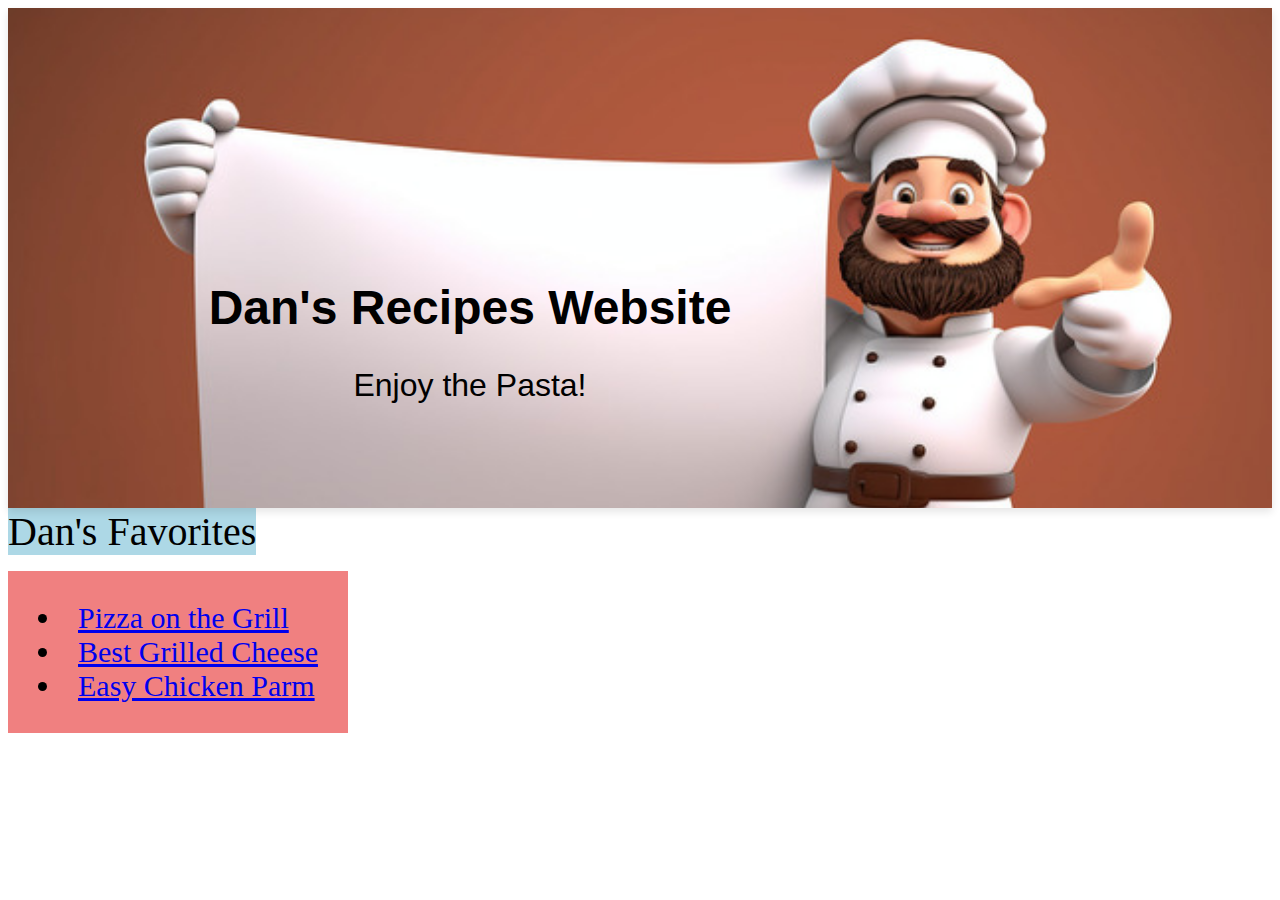
<file: index.html>
<!DOCTYPE html>
<html lang="en">
    <head>
        <meta charset="UTF-8">
        <meta http-equiv="X-UA-Compatible" content="IE=edge">
        <meta name="viewport" content="width=device-width, initial-scale=1.0">
        <title>Dan's Kitchen</title> <!--website title in tab-->
        <link rel="stylesheet" href="style.css">
    </head>
    <body>
        <header class="header-banner">
            <a href="index.html" class="cartoon-chef"></a>
            
            <div class="container">
                <h1 class="banner-title">Dan's Recipes Website</h1>
                <p class="banner-subtitle">Enjoy the Pasta!</p>
            </div>
        </header>

        <p class="recipes-list"> Dan's Favorites </p>
        <p>
        <div class="front-page-links">
            <ul>
                <li><a href="./recipes/pizza.html">Pizza on the Grill</a></li>
                <li><a href="./recipes/grilledcheese.html">Best Grilled Cheese</a></li>
                <li><a href="./recipes/chickenparm.html">Easy Chicken Parm   </a></li>
            </ul>
        </div>
        </p>
    </body>
</html>
</file>
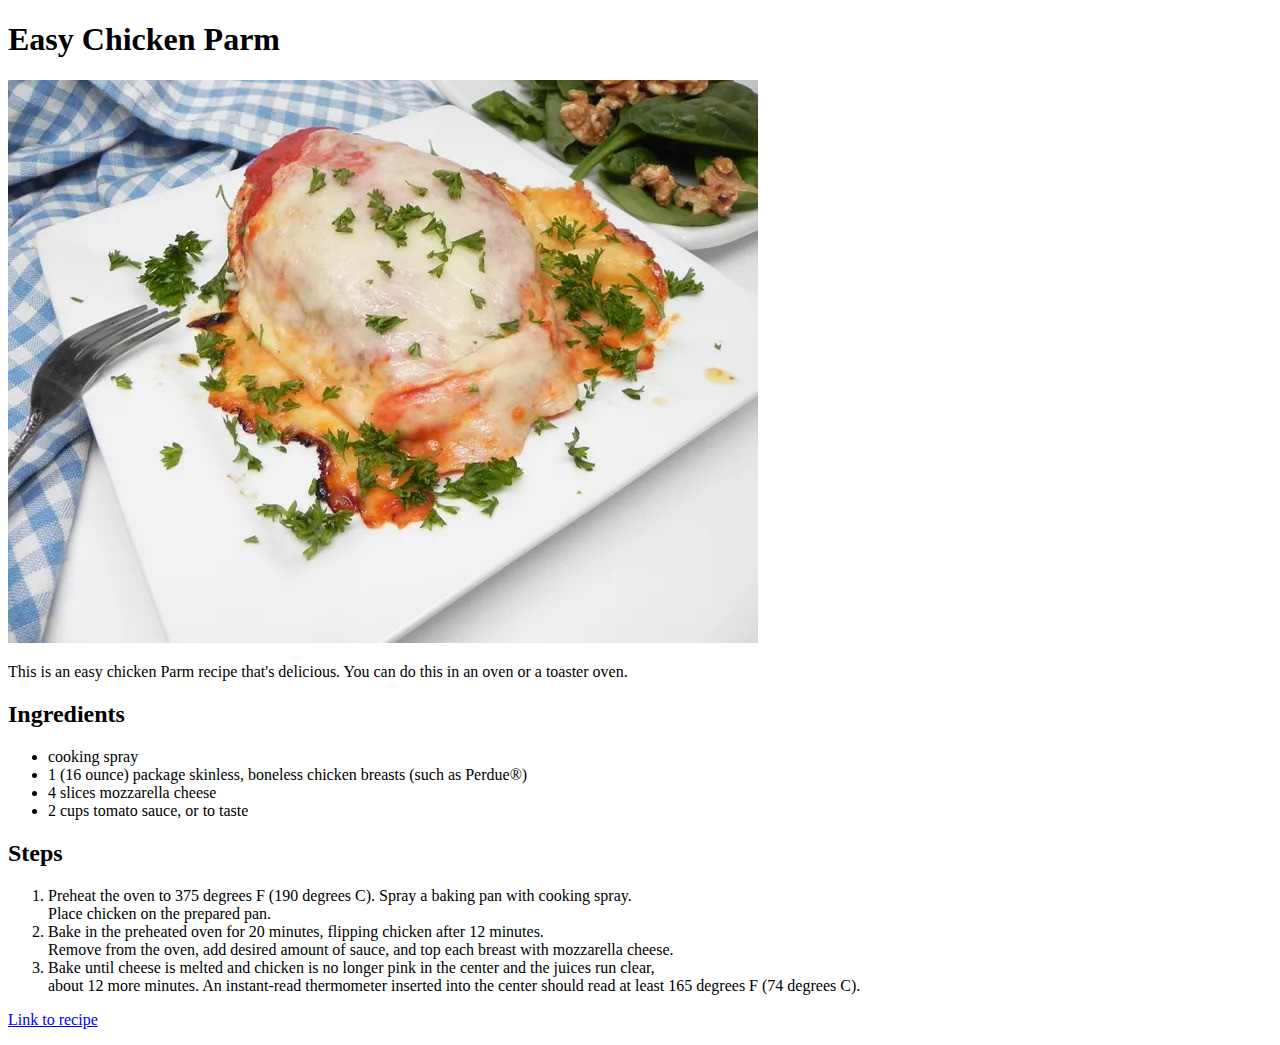
<file: recipes/chickenparm.html>
<!DOCTYPE html> <!--Establishes doc type-->
<html lang="en"> <!--Makes language english-->
    <head> <!--Establishes header-->
        <meta charset="UTF-8">
        <meta name="viewport" content="width=device-width, initial-scale=1.0">
        <title>Easy Chicken Parm</title> <!--Gives title to header-->
    </head> <!--End header-->
    <body> <!--Establishes body of webpage-->
        <h1>Easy Chicken Parm</h1> <!--Title of recipe-->
        <p><img src="../images/chickenparm.jpg" alt="Image of chicken parm"></p> <!--Image of finished recipe-->
        <p>This is an easy chicken Parm recipe that's delicious. You can do this in an oven or a toaster oven.</p>
            <!--Description of recipe with line breaks added to fit under the image properly-->
        <h2>Ingredients</h2>
        <ul><!--Unordered list of ingredients-->
            <li>cooking spray</li>
            <li>1 (16 ounce) package skinless, boneless chicken breasts (such as Perdue®)</li>
            <li>4 slices mozzarella cheese</li>
            <li>2 cups tomato sauce, or to taste</li>
        </ul>
        <h2>Steps</h2> <!--Ordered list of steps to make recipe-->
        <ol>
            <li>Preheat the oven to 375 degrees F (190 degrees C). Spray a baking pan with cooking spray.<br>
                Place chicken on the prepared pan.</li>
            <li>Bake in the preheated oven for 20 minutes, flipping chicken after 12 minutes.<br>
                Remove from the oven, add desired amount of sauce, and top each breast with mozzarella cheese.</li>
            <li>Bake until cheese is melted and chicken is no longer pink in the center and the juices run clear,<br>
                about 12 more minutes. An instant-read thermometer inserted into the center should read at least 165 degrees F (74 degrees C).</li>
        </ol>
        <p><a href="https://www.allrecipes.com/recipe/281648/easy-chicken-parm/" target="_blank" rel="noopener noreferrer">Link to recipe</a></p> 
    </body>
</html>
</file>
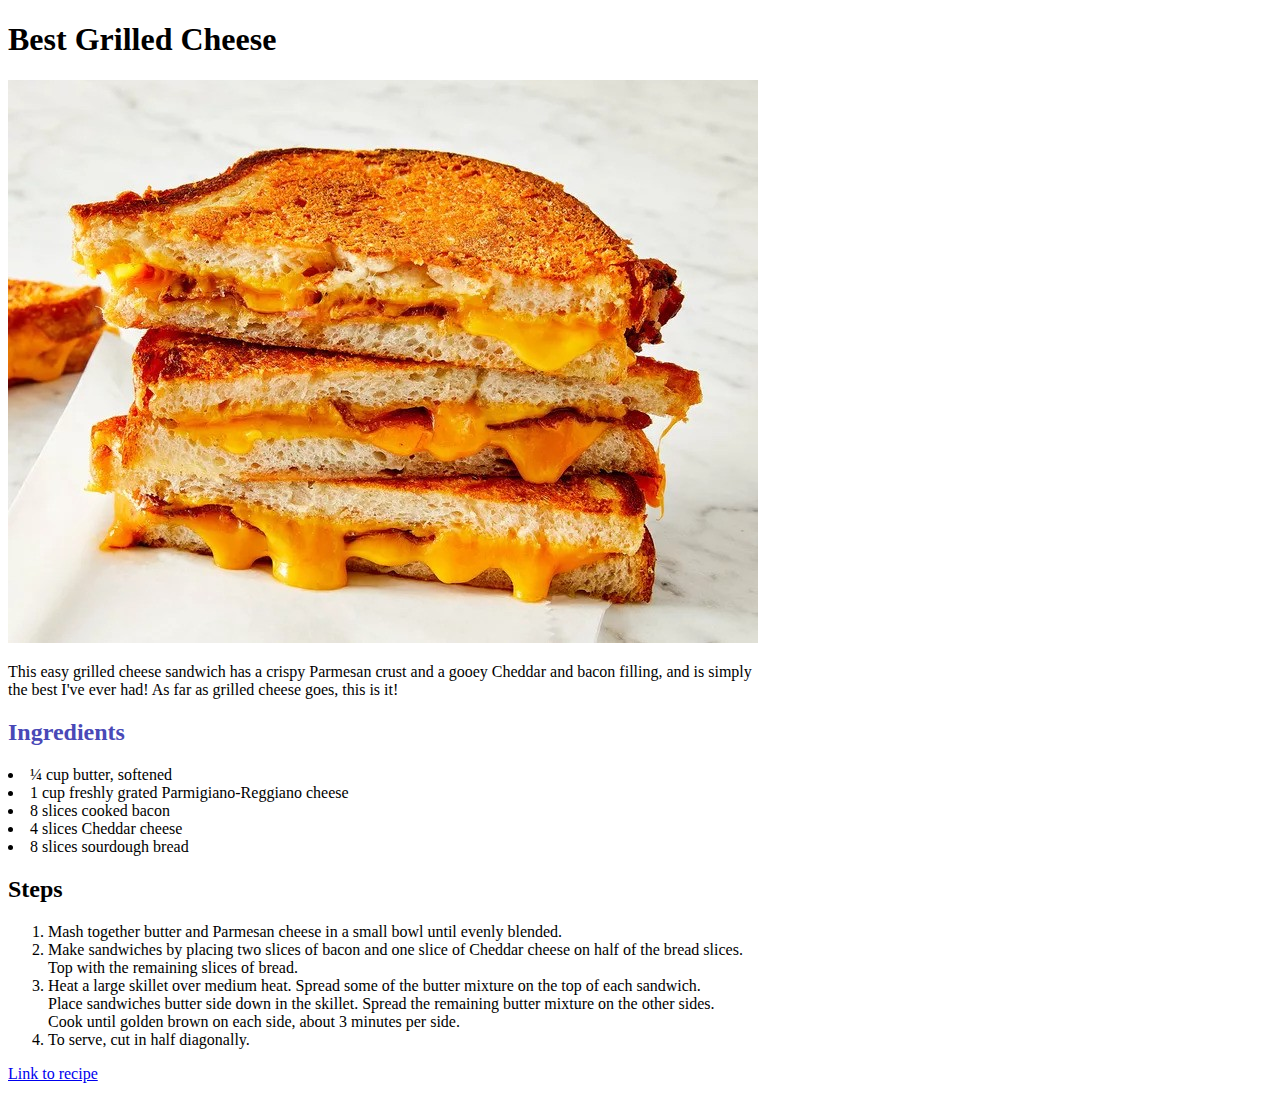
<file: recipes/grilledcheese.html>
<!DOCTYPE html> <!--Establishes doc type-->
<html lang="en"> <!--Makes language english-->
    <head> <!--Establishes header-->
        <meta charset="UTF-8">
        <meta http-equiv="X-UA-Compatible" content="IE=edge">
        <meta name="viewport" content="width=device-width, initial-scale=1.0">
        <title>Best Grilled Cheese</title> <!--Gives title to header-->
        <link rel="stylesheet" href="../style.css">
    </head> <!--End header-->
    <body> <!--Establishes body of webpage-->
        <h1>Best Grilled Cheese</h1> <!--Title of recipe-->
        
        <p><img src="../images/grilledcheese.jpg" alt="Image of grilled cheese"></p> <!--Image of finshed recipe-->
        
        <p>This easy grilled cheese sandwich has a crispy Parmesan crust and a gooey Cheddar and bacon filling, and is simply<br>
            the best I've ever had! As far as grilled cheese goes, this is it!</p>
            <!--Description of recipe with line breaks added to fit under the image properly-->
        
        <h2 class="ingredients">Ingredients</h2>
        
            <ul><!--Unordered list of ingredients-->
                <li>¼ cup butter, softened</li>
                <li>1 cup freshly grated Parmigiano-Reggiano cheese</li>
                <li>8 slices cooked bacon</li>
                <li>4 slices Cheddar cheese</li>
                <li>8 slices sourdough bread</li>
            </ul>
        
        <h2>Steps</h2> <!--Ordered list of steps to make recipe-->
            <ol>
                <li>Mash together butter and Parmesan cheese in a small bowl until evenly blended.</li>
                <li>Make sandwiches by placing two slices of bacon and one slice of Cheddar cheese on half of the bread slices.<br> 
                Top with the remaining slices of bread.</li>
                <li>Heat a large skillet over medium heat. Spread some of the butter mixture on the top of each sandwich.<br> 
                Place sandwiches butter side down in the skillet. Spread the remaining butter mixture on the other sides.<br> 
                Cook until golden brown on each side, about 3 minutes per side.</li>
                <li>To serve, cut in half diagonally.</li>
            </ol>
        <p><a href="https://www.allrecipes.com/recipe/125434/grilled-cheese-of-the-gods/" target="_blank" rel="noopener noreferrer">Link to recipe</a></p> 
    </body>
</html>
</file>
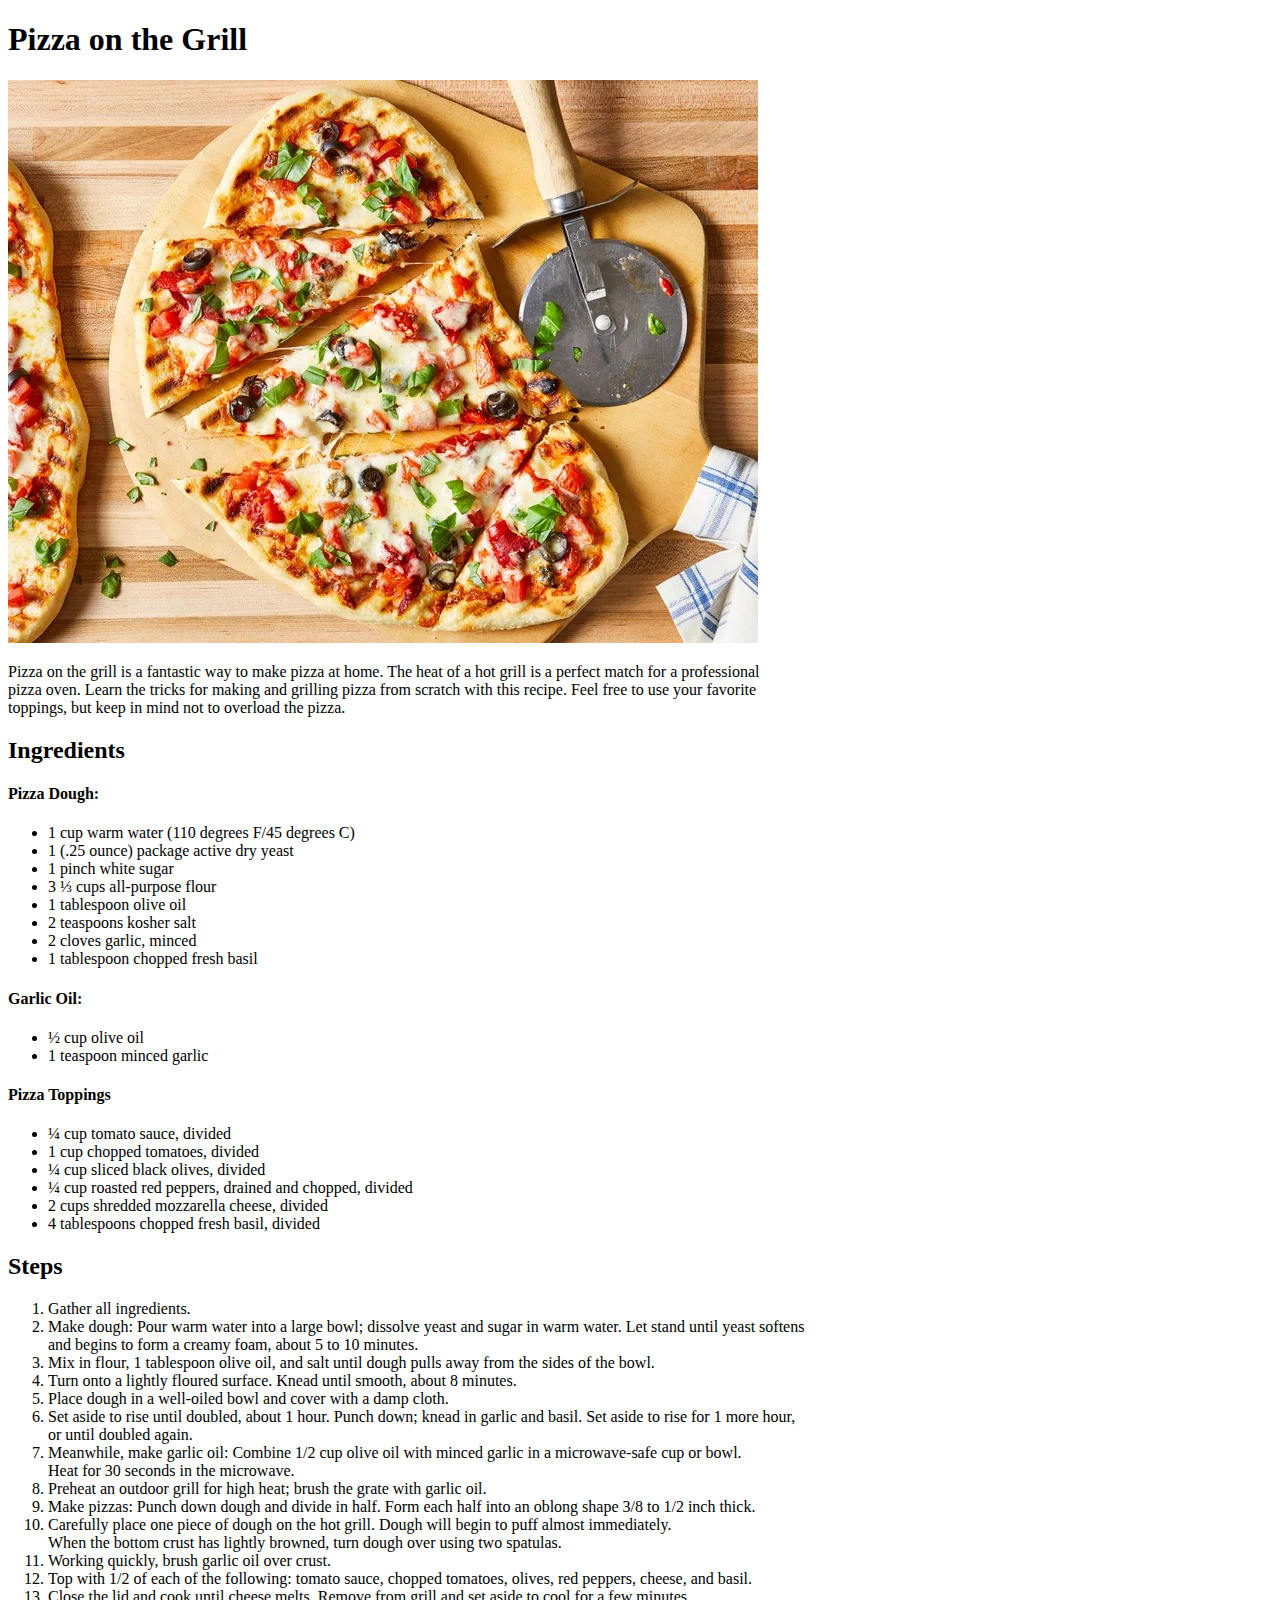
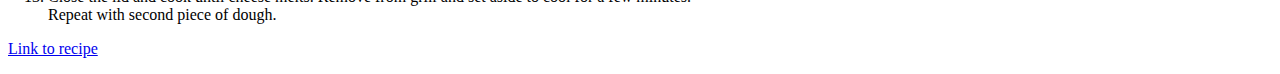
<file: recipes/pizza.html>
<!DOCTYPE html> <!--Establishes doc type-->
<html lang="en"> <!--Makes language english-->
    <head> <!--Establishes header-->
        <meta charset="UTF-8">
        <meta name="viewport" content="width=device-width, initial-scale=1.0">
        <title>Pizza on the Grill</title> <!--Gives title to header-->
    </head> <!--End header-->
    <body> <!--Establishes body of webpage-->
        <h1>Pizza on the Grill</h1> <!--Title of recipe-->
        <p><img src="../images/pizza3.jpg" alt="image of pizza"></p> <!--Image of finished recipe-->
        <p>Pizza on the grill is a fantastic way to make pizza at home. The heat of a hot grill is a perfect match for a professional<br>
            pizza oven. Learn the tricks for making and grilling pizza from scratch with this recipe. Feel free to use your favorite<br>
            toppings, but keep in mind not to overload the pizza.</p>
            <!--Description of pizza recipe with line breaks added to fit under the image properly-->
        <h2>Ingredients</h2>
        <h4>Pizza Dough:</h4> <!--Unordered list of ingredients-->
        <ul>
            <li>1 cup warm water (110 degrees F/45 degrees C)</li>
            <li>1 (.25 ounce) package active dry yeast</li>
            <li>1 pinch white sugar</li>
            <li>3 ⅓ cups all-purpose flour</li>
            <li>1 tablespoon olive oil</li>
            <li>2 teaspoons kosher salt</li>
            <li>2 cloves garlic, minced</li>
            <li>1 tablespoon chopped fresh basil</li>
        </ul>
        <h4>Garlic Oil:</h4>
        <ul>
            <li>½ cup olive oil</li>
            <li>1 teaspoon minced garlic</li>
        </ul>
        <h4>Pizza Toppings</h4>
        <ul>
            <li>¼ cup tomato sauce, divided</li>
            <li>1 cup chopped tomatoes, divided</li>
            <li>¼ cup sliced black olives, divided</li>
            <li>¼ cup roasted red peppers, drained and chopped, divided</li>
            <li>2 cups shredded mozzarella cheese, divided</li>
            <li>4 tablespoons chopped fresh basil, divided</li>
        </ul>
        <h2>Steps</h2> <!--Ordered list of steps to make pizza recipe-->
        <ol>
            <li>Gather all ingredients.</li>
            <li>Make dough: Pour warm water into a large bowl; dissolve yeast and sugar in warm water. Let stand until yeast softens<br>
                and begins to form a creamy foam, about 5 to 10 minutes.</li>
            <li>Mix in flour, 1 tablespoon olive oil, and salt until dough pulls away from the sides of the bowl.</li>
            <li>Turn onto a lightly floured surface. Knead until smooth, about 8 minutes.</li>
            <li>Place dough in a well-oiled bowl and cover with a damp cloth.</li>
            <li>Set aside to rise until doubled, about 1 hour. Punch down; knead in garlic and basil. Set aside to rise for 1 more hour,<br>
                or until doubled again.</li>
            <li>Meanwhile, make garlic oil: Combine 1/2 cup olive oil with minced garlic in a microwave-safe cup or bowl.<br>
                Heat for 30 seconds in the microwave.</li>
            <li>Preheat an outdoor grill for high heat; brush the grate with garlic oil.</li>
            <li>Make pizzas: Punch down dough and divide in half. Form each half into an oblong shape 3/8 to 1/2 inch thick.</li>
            <li>Carefully place one piece of dough on the hot grill. Dough will begin to puff almost immediately.<br>
                When the bottom crust has lightly browned, turn dough over using two spatulas.</li>
            <li>Working quickly, brush garlic oil over crust.</li>
            <li>Top with 1/2 of each of the following: tomato sauce, chopped tomatoes, olives, red peppers, cheese, and basil.</li>
            <li>Close the lid and cook until cheese melts. Remove from grill and set aside to cool for a few minutes.<br>
                Repeat with second piece of dough.</li>
        </ol>
        <p><a href="https://www.allrecipes.com/recipe/14522/pizza-on-the-grill-i" target="_blank" rel="noopener noreferrer">Link to recipe</a></p>
    </body>
</html>
</file>
<file: style.css>
.header-banner {
    background-image: url(./images/cartoon-chef\ .jpg);
    background-size: cover;
    background-position: top;
    height: 500px;
    display: flex;
    justify-content: center;
    color: white;
    font-family: Arial, Helvetica, sans-serif;
    align-items: center;
    text-align: center;
    position: relative;
    box-shadow: 0 4px 8px rgb(0, 0, 0, 0.1);
}

.cartoon-chef {
    position: absolute;
    top: 5px;
    left: 30px;
    padding-left: 20px;
    justify-content: flex-start;
    z-index: 3;
    display: inline-block;
    text-decoration: none;
}

.banner-title {
    font-size: 3rem;
    font-weight: bold;
    color: black;
    margin-right: 340px;
    margin-top: 200px;
}

.banner-subtitle {
    font-size: 2rem;
    color: black;
    margin-right: 340px;
}

.recipes-list {
    font-size: 40px;
    margin: 0 auto;
    display: inline-block;
    text-align: left;
    background-color:lightblue;
    
}

.front-page-links { 
    font-size: 30px;
    margin: 0 auto;
    padding: 1em;
    background-color:lightcoral;
    display: inline-block;
    text-align: left;
}

ul {
    padding-left: 0;
    list-style-position: inside;
    margin: 0;
}

.ingredients {
    color: rgb(73, 73, 183);
}
</file>
